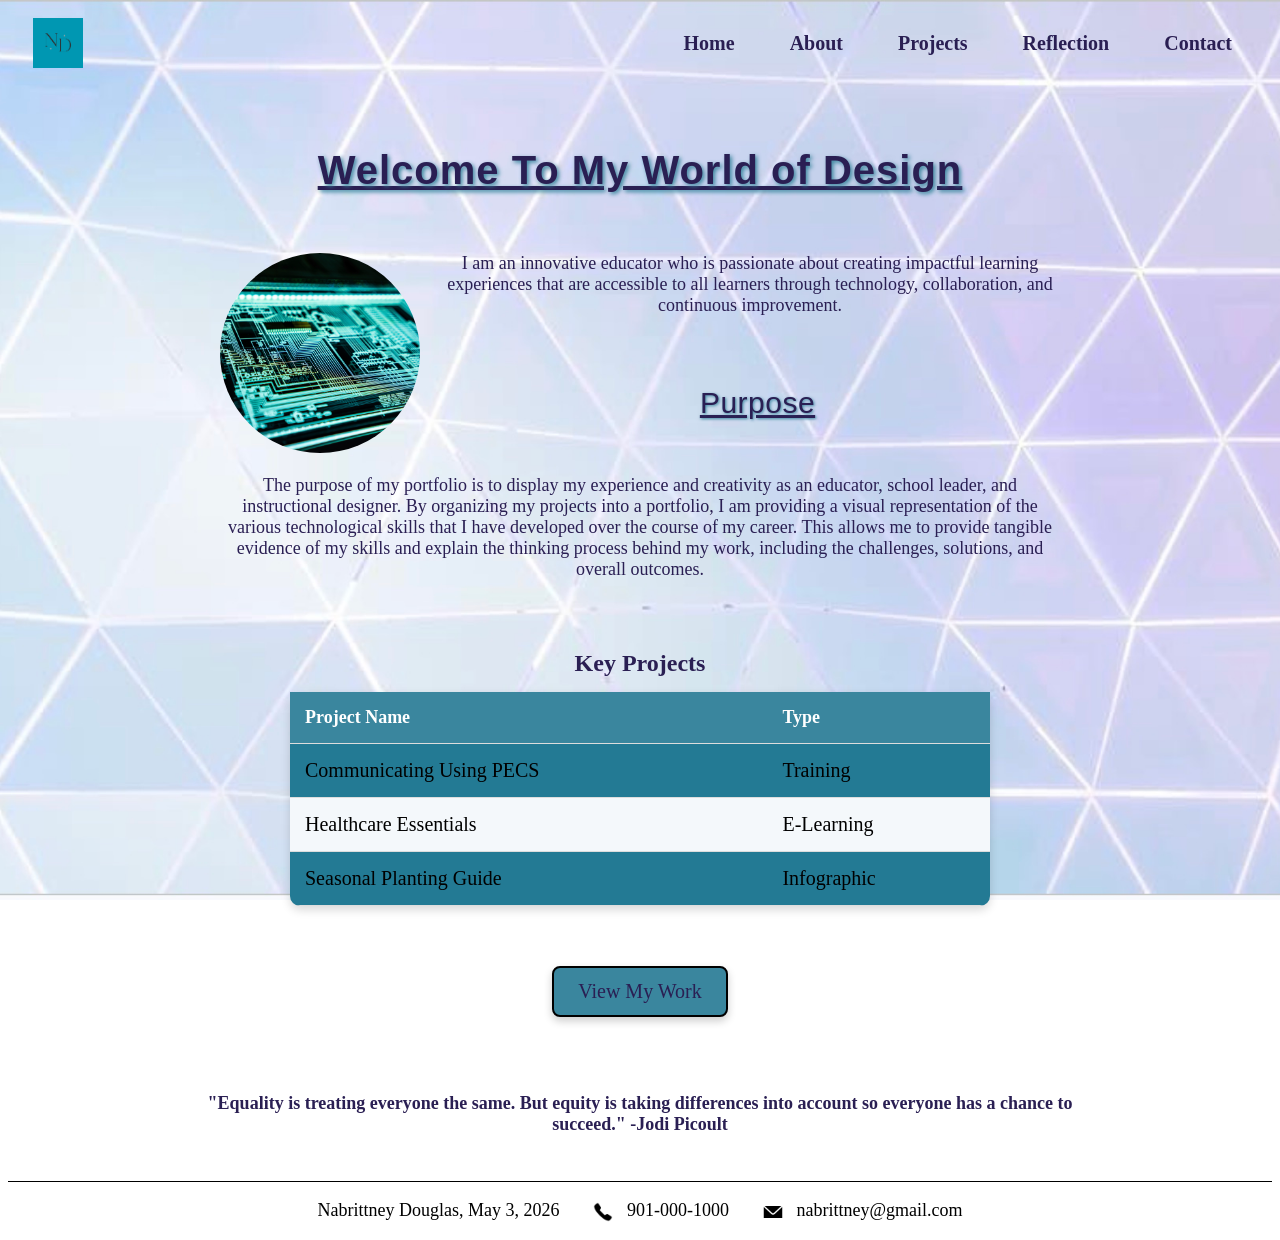
<file: webdevelopment/index.html>
<!DOCTYPE html>
<html lang="en">
    <!--Name: Nabrittney Douglas
        Date: March 15, 2026
        Course: ISLT 4355
        Description: Portfolio home page-->
    <head> 
        <!--The head contains metadata and browser instructions. It is not visible on the page. 
            It belongs at the top of the HTML document. For this webpage, it includes the meta charset, meta name, 
            style sheet, and title.-->
        <meta charset="utf-8"> 
        <meta name="viewport" content="width=device-width, initial-scale=1.0">
        <title>Home Page</title>
        <!--Link to favicon-->
        <link rel="shortcut icon" type="image/x-icon" href="favicon.ico">
        <!--Link to external stylesheets-->
        <link rel="stylesheet" href="styles.css">
         <link rel="stylesheet" href="nav.css">
        <!--Custom font used here-->
        <link rel="preconnect" href="https://fonts.googleapis.com">  
    </head>
        
    <body>
           <header class="top-header">

    <img src="logo.png" alt="Your Site Logo" class="logo">
       <!-- Hamburger toggle -->
    <input type="checkbox" id="menu-toggle">
    <label for="menu-toggle" class="hamburger" aria-label="Menu"></label>
    <nav>
        <ul class="nav-menu">
            <li><a href="index.html">Home</a></li>
            <li><a href="about.html">About</a></li>

            <li class="dropdown">
                <a href="projects.html">Projects</a>
            <li><a href="reflection.html">Reflection</a></li>
            <li><a href="contact.html">Contact</a></li>
        </ul>
    </nav>

</header>
       <section class="hero">
            <h1>Welcome To My World of Design</h1>

            <p class="hero paragraph">
                 <img src="heroimage.jpg" alt="profile photo" class="hero-img">
                 I am an innovative educator who is passionate about creating impactful learning experiences that
                 are accessible to all learners through technology, collaboration, and continuous improvement.
            </p>
        
            <h2>Purpose</h2>

            <p> 
                The purpose of my portfolio is to display my experience and creativity as an educator, school leader, and 
                instructional designer. By organizing my projects into a portfolio, I am providing a visual representation 
                of the various technological skills that I have developed over the course of my career.
                This allows me to provide tangible evidence of my skills and explain the thinking process behind my work, including the challenges, 
                solutions, and overall outcomes. 
            </p>
<!-- Table -->
<table class="project-table">

    <caption>Key Projects</caption>

    <thead>
        <tr>
            <th scope="col">Project Name</th>
            <th scope="col">Type</th>
        </tr>
    </thead>

    <tbody>

        <tr>
            <td>Communicating Using PECS</td>
            <td>Training</td>
        </tr>

        <tr>
            <td>Healthcare Essentials</td>
            <td>E-Learning</td>
        </tr>

        <tr>
            <td>Seasonal Planting Guide</td>
            <td>Infographic</td>
        </tr>

    </tbody>

</table>
         <a href="projects.html" class="button">View My Work</a>
        </section>
 
        <blockquote>
            <p>
                <strong>"Equality is treating everyone the same. But equity is taking differences into account so everyone has a chance to succeed." -Jodi Picoult  </strong>
            </p>
        </blockquote> 

        <footer class="footer">
            <span>Nabrittney Douglas, May 3, 2026</span>

            <span>
                <img src="phone-icon.png" alt="Phone icon">
                901-000-1000
            </span>

            <span>
                <img src="email-icon.png" alt="Email icon">
                nabrittney@gmail.com
            </span>
        </footer>

        <!--The body will contain everything we want to show up in the browser window. This will 
            include the header, headings, subheadings, paragraphs, links, images, multimedia, and footer. The header for 
            this webpage will contain the logo and navigation. The footer section will contain the name and date. -->  
</body>
</html>
</file>
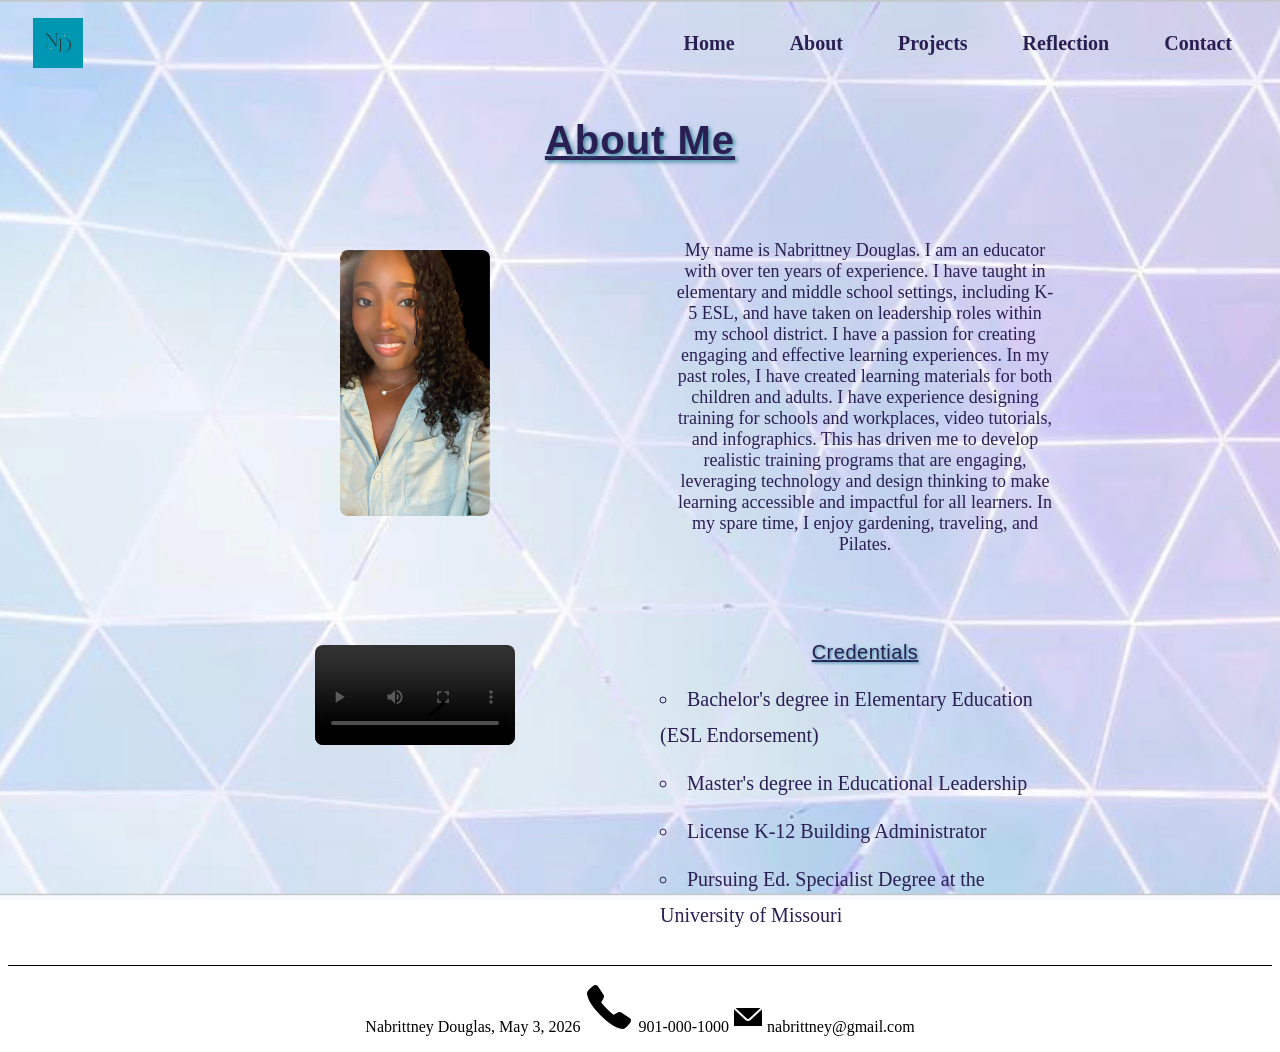
<file: webdevelopment/about.html>
<!DOCTYPE html>
<html lang="en">
     <!--Name: Nabrittney Douglas
        Date: March 15, 2026
        Course: ISLT 4355
        Description: Portfolio About page-->
<head>
    <meta charset="utf-8">
    <meta name="viewport" content="width=device-width, initial-scale=1.0">
    <title>About Page</title>

     <!--Link to favicon-->
     <!--Link to favicon-->
    <link rel="shortcut icon" type="image/x-icon" href="favicon.ico">

     <!--Link to external stylesheets-->
    <link rel="stylesheet" href="styles.css">
    <link rel="stylesheet" href="nav.css">
      <!--Custom font used here-->
    <link rel="preconnect" href="https://fonts.googleapis.com">
    <link rel="preconnect" href="https://fonts.gstatic.com" crossorigin>
    <link href="https://fonts.googleapis.com/css2?family=Bebas+Neue&family=Open+Sans:ital,wght@0,300..800;1,300..800&display=swap" rel="stylesheet">  
</head>

<body>
    <header class="top-header">

    <img src="logo.png" alt="Your Site Logo" class="logo">

    <!-- Hamburger toggle -->
    <input type="checkbox" id="menu-toggle">
    <label for="menu-toggle" class="hamburger" aria-label="Menu"></label>

    <nav>
        <ul class="nav-menu">
            <li><a href="index.html">Home</a></li>
            <li><a href="about.html">About</a></li>

            <li class="dropdown">
                <a href="projects.html">Projects</a>
                <ul class="dropdown-menu">
                        <ul class="submenu-menu">
                            <li><a href="e-learning.html">E-Learning</a></li>
                            <li><a href="storyboard.html">Storyboard</a></li>
                            <li><a href="infographics.html">Infographics</a></li>
                        </ul>
                    </li>
                </ul>
            </li>

            <li><a href="reflection.html">Reflection</a></li>
            <li><a href="contact.html">Contact</a></li>
        </ul>
    </nav>

</header>

    <header class="page-header">
        <h1>About Me</h1>
    </header>

   <main>
<section class="about">

   
    <img src="about.jpeg" 
    alt="Headshot of Nabrittney, a smiling woman with curly black hair, wearing a blue top." 
    class="about-img">

  
    <p class="about-intro">
        My name is Nabrittney Douglas. I am an educator with over ten years of experience. 
        I have taught in elementary and middle school settings, including K-5 ESL, and have taken on 
        leadership roles within my school district. I have a passion for creating engaging and effective 
        learning experiences. In my past roles, I have created learning materials for both children and adults. 
        I have experience designing training for schools and workplaces, video tutorials, and infographics. 
        This has driven me to develop realistic training programs that are engaging, leveraging technology and design 
        thinking to make learning accessible and impactful for all learners. In my spare time, I enjoy gardening, 
        traveling, and Pilates.
    </p>

    <video class="about-video" controls>
        <source src="myvideo.mp4" type="video/mp4">
        Your browser does not support the video tag.
    </video>

    <div class="credentials-layout">
        <h2 class="credentials-title">Credentials</h2>
        <ul class="credentials-list">
            <li>Bachelor's degree in Elementary Education (ESL Endorsement)</li>
            <li>Master's degree in Educational Leadership</li>
            <li>License K-12 Building Administrator</li>
            <li>Pursuing Ed. Specialist Degree at the University of Missouri</li>
        </ul>
    </div>

</section>
</main>
 <!-- Footer -->
    <footer>
      <span>Nabrittney Douglas, May 3, 2026</span>

            <span>
                <img src="phone-icon.png" alt="Phone icon">
                901-000-1000
            </span>

            <span>
                <img src="email-icon.png" alt="Email icon">
                nabrittney@gmail.com
            </span>
    </footer>
</body>
</html>
</file>
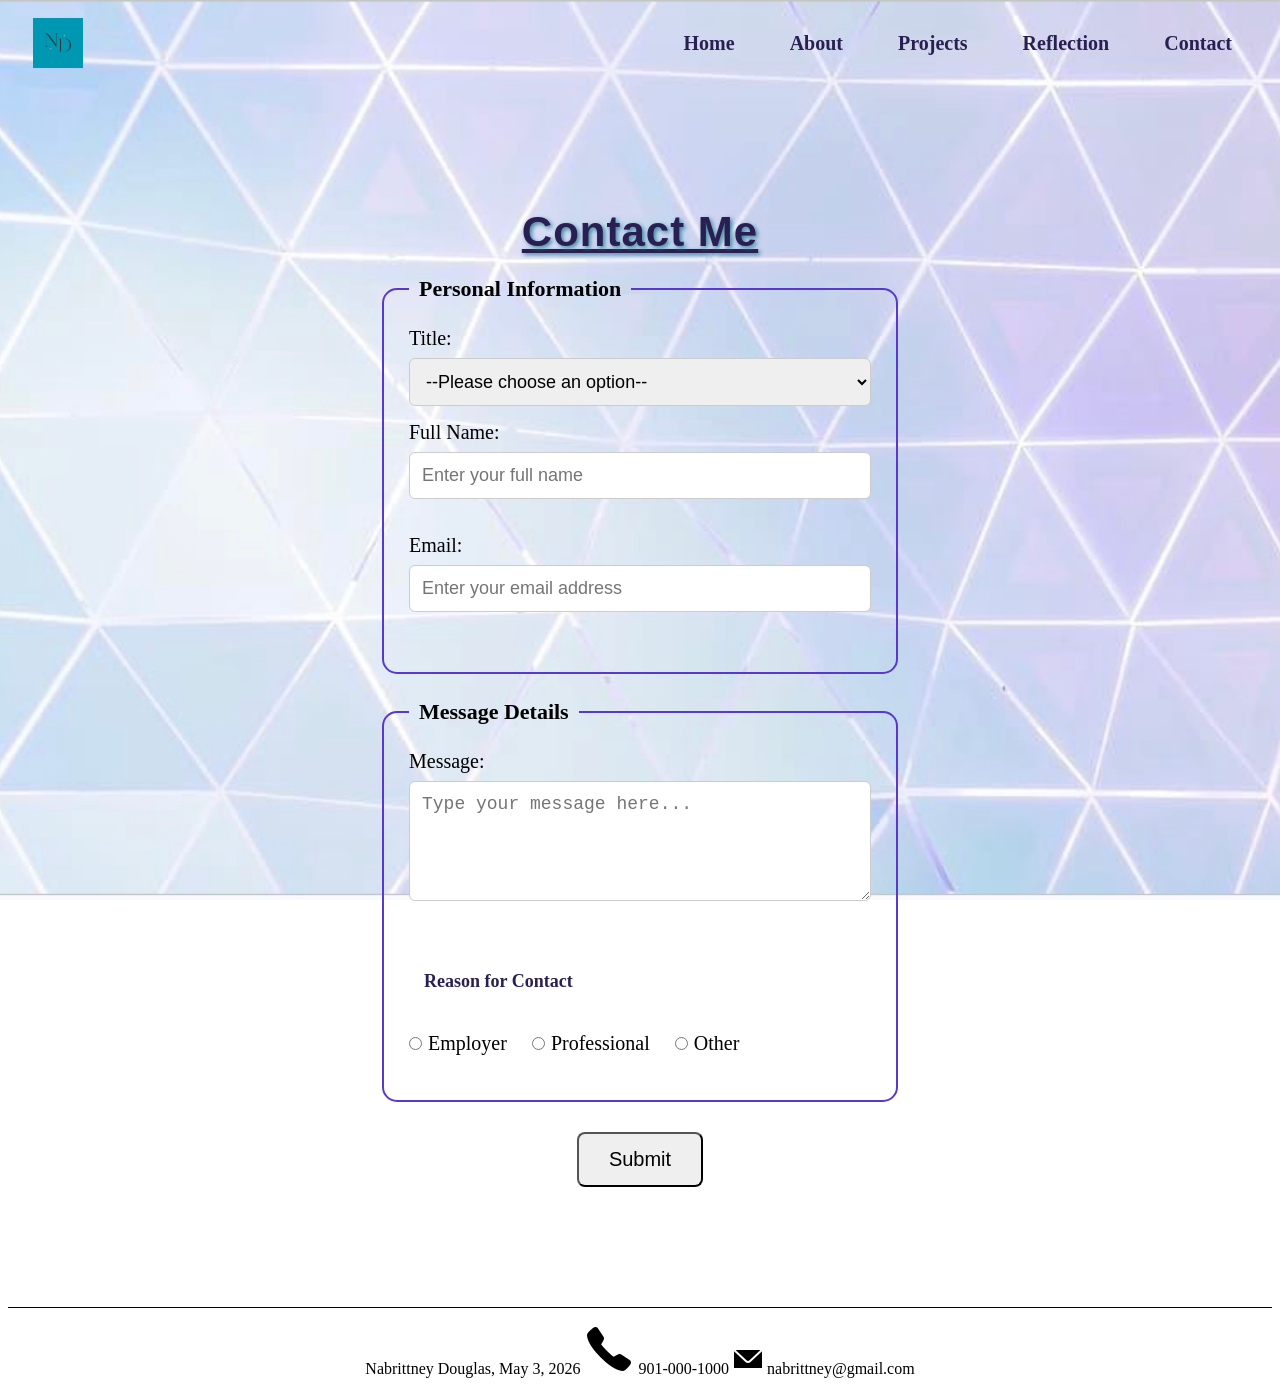
<file: webdevelopment/contact.html>
<!DOCTYPE html>
<html lang="en">
    <!--Name: Nabrittney Douglas
        Date: April 5, 2026
        Course: ISLT 4355
        Description: Contact page-->
    <head> 
        <meta charset="utf-8"> 
        <meta name="viewport" content="width=device-width, initial-scale=1.0">
        <title>Contact Page</title>

        <!--Links to external CSS for styling-->
        <link rel="stylesheet" href="styles.css"> 
        <link rel="stylesheet" href="nav.css">
        <!--Link to favicon-->
        <link rel="shortcut icon" type="image/x-icon" href="favicon.ico">
          <!--Custom font used here-->
        <link href="https://fonts.googleapis.com/css2?family=Bebas+Neue&family=Open+Sans:ital,wght@0,300..800;1,300..800&display=swap" rel="stylesheet">
    </head>

    <body>
        <header class="top-header">

            <img src="logo.png" alt="Your Site Logo" class="logo">

            <!-- Hamburger toggle -->
    <input type="checkbox" id="menu-toggle">
    <label for="menu-toggle" class="hamburger" aria-label="Menu"></label>

    <nav>
        <ul class="nav-menu">
            <li><a href="index.html">Home</a></li>
            <li><a href="about.html">About</a></li>

            <li class="dropdown">
                <a href="projects.html">Projects</a>
                <ul class="dropdown-menu">
                        <ul class="submenu-menu">
                            <li><a href="e-learning.html">E-Learning</a></li>
                            <li><a href="storyboard.html">Storyboard</a></li>
                            <li><a href="infographics.html">Infographics</a></li>
                        </ul>
                    </li>
                </ul>
            </li>

            <li><a href="reflection.html">Reflection</a></li>
            <li><a href="contact.html">Contact</a></li>
        </ul>
    </nav>
        </header>
        <form class="contact">
    <h1>Contact Me</h1>

    <fieldset>
        <legend>Personal Information</legend>

        <label for="title">Title:</label>
        <select name="title" id="title" required>
            <option value="">--Please choose an option--</option>
            <option value="Miss">Miss</option>
            <option value="Mrs.">Mrs.</option>
            <option value="Mr.">Mr.</option>
        </select>

        <div>
            <label for="fullname">Full Name:</label>
            <input 
                type="text" 
                id="fullname" 
                name="fullname"
                placeholder="Enter your full name" 
                required>
        </div>

        <div>
            <label for="email">Email:</label>
            <input 
                type="email" 
                id="email" 
                name="email"
                placeholder="Enter your email address" 
                required>
        </div>
    </fieldset>

    <fieldset>
        <legend>Message Details</legend>

        <div>
            <label for="message">Message:</label>
            <textarea 
                id="message" 
                name="message"
                placeholder="Type your message here..." 
                required></textarea>
        </div>

        <div class="radio-group">
            <p>Reason for Contact</p>

            <ul class="no-bullets">
                <li>
                    <input type="radio" id="employer" name="reason" value="employer" required>
                    <label for="employer">Employer</label>
                </li>
                <li>
                    <input type="radio" id="professional" name="reason" value="professional">
                    <label for="professional">Professional</label>
                </li>
                <li>
                    <input type="radio" id="other" name="reason" value="other">
                    <label for="other">Other</label>
                </li>
            </ul>
        </div>
    </fieldset>

    <button type="submit">Submit</button>
</form>
 <footer>
        <span>Nabrittney Douglas, May 3, 2026</span>

            <span>
                <img src="phone-icon.png" alt="Phone icon">
                901-000-1000
            </span>

            <span>
                <img src="email-icon.png" alt="Email icon">
                nabrittney@gmail.com
            </span>
    </footer>
</body>
</html>
</file>
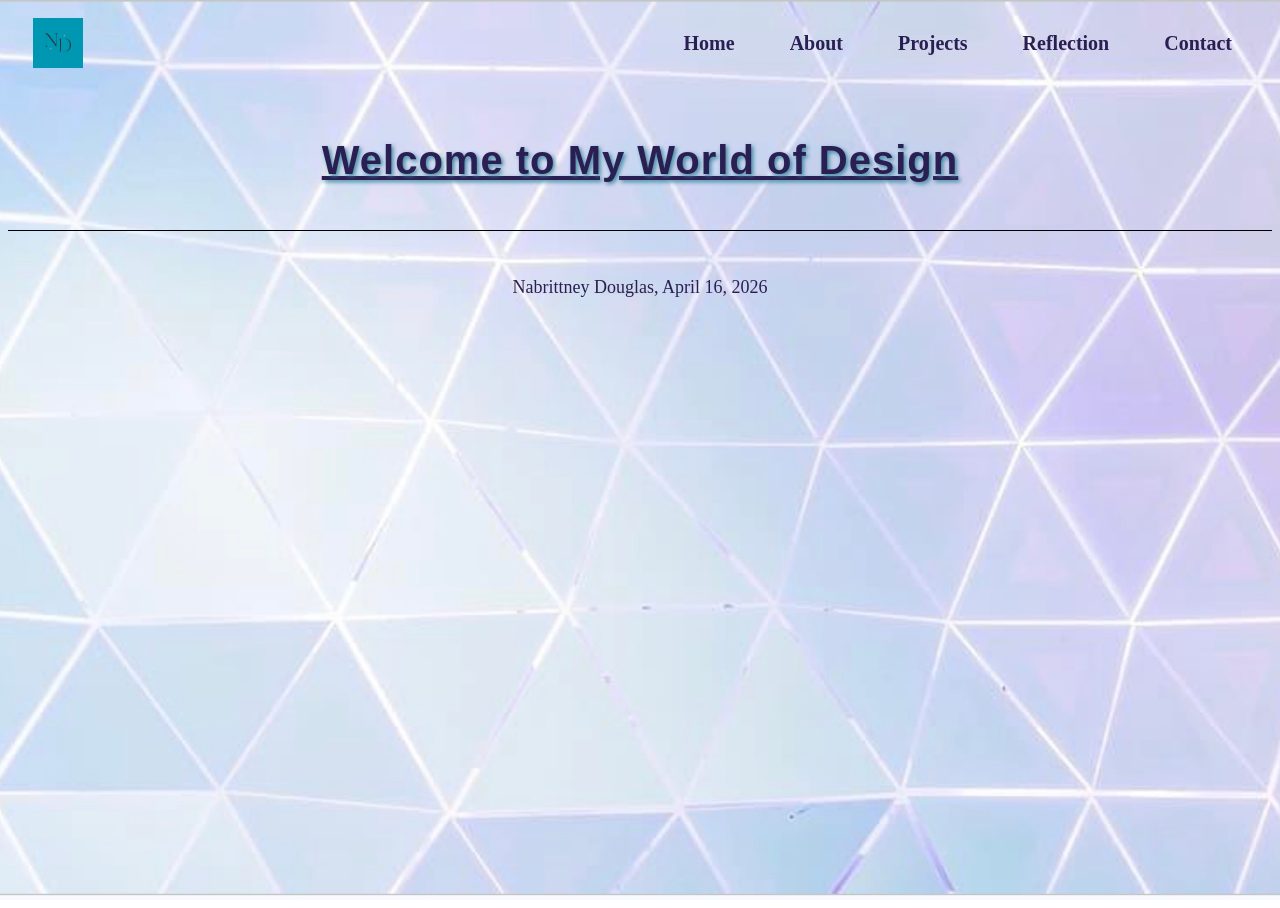
<file: webdevelopment/douglastemplate.html>
<!DOCTYPE html>
<html lang="en">
    <!--Name: Nabrittney Douglas
        Date: February 5, 2026
        Course: ISLT 4355
        Description: First web page-->
    <head> 
        <meta charset="utf-8"> 
        <meta name="viewport" content="width=device-width, initial-scale=1">
        <title>My First Webpage</title>

        <!--Links to external CSS for styling-->
        <link rel="stylesheet" href="styles.css"> 
        <link rel="stylesheet" href="nav.css">
    </head>

    <body>
        <header class="top-header">

            <img src="logo.png" alt="Your Site Logo" class="logo">

            <input type="checkbox" id="menu-toggle"/>
            <label for="menu-toggle" class="hamburger"></label>

            <nav>
                <ul>
                    <li><a href="index.html">Home</a></li>
                    <li><a href="about.html">About</a></li>
                    <li><a href="projects.html">Projects</a></li>
                    <li><a href="reflection.html">Reflection</a></li>
                    <li><a href="contact.html">Contact</a></li>
                </ul> 
            </nav> 

        </header>

        <main>
            <h1>Welcome to My World of Design</h1>
        </main>

        <footer>
            <p>Nabrittney Douglas, April 16, 2026</p>
        </footer>

    </body>
</html>
</file>
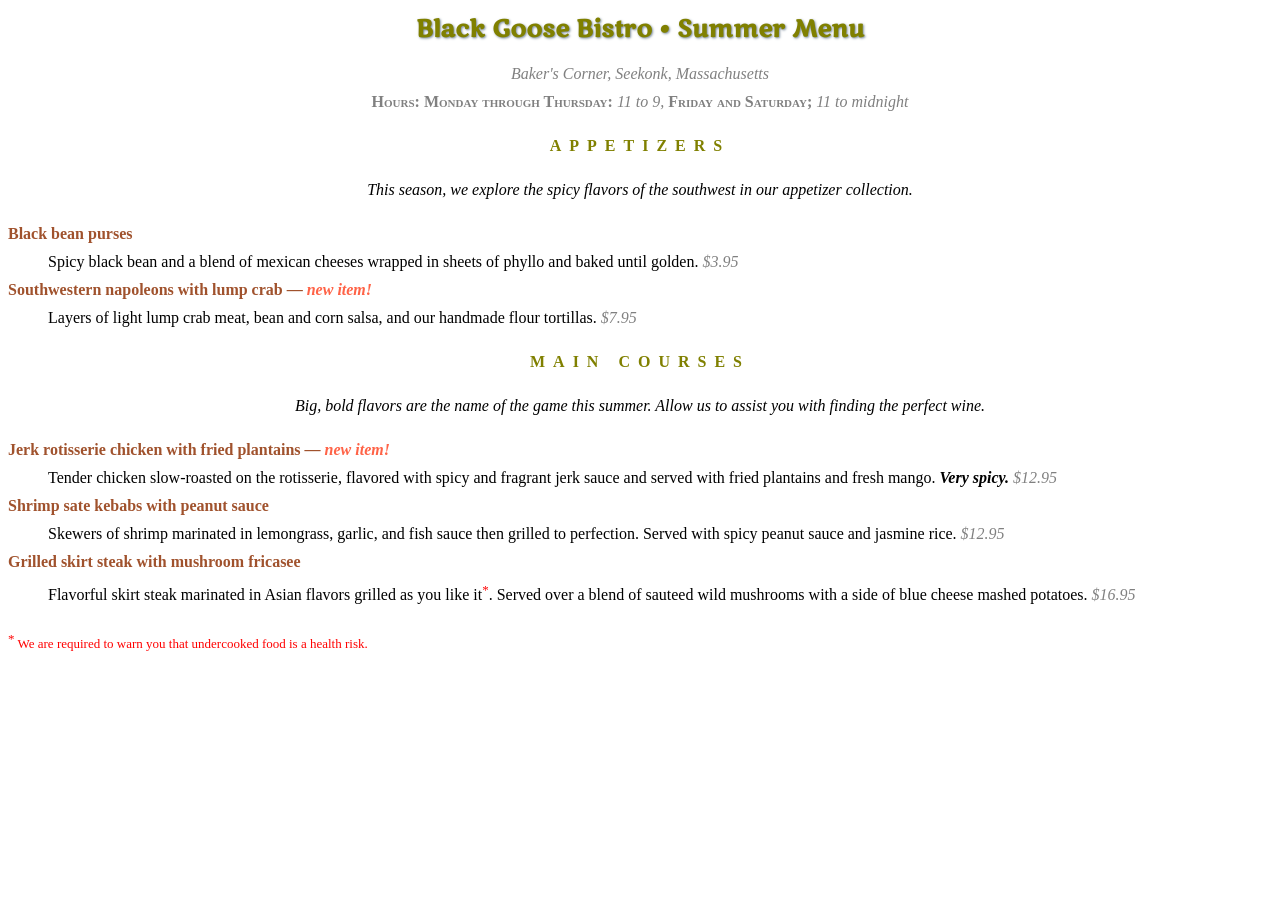
<file: webdevelopment/menu.html>
<!DOCTYPE html >
<html>

<head>
<meta charset="utf-8">
<title>Black Goose Bistro Summer Menu</title>
<link href="http://fonts.googleapis.com/css?family=Marko+One" rel="stylesheet">
<style>
    body {
        font-family: Georgia, serif;
        font-size: 100%;
        line-height: 1.75em;
    }
    h1 {font-family: "Marko One", Georgia, serif;
        font-size: 1.5em;
        color: olive;
        text-shadow: .05em .05em .1em lightslategray;
    }
    h2 {
        font-size: 1em;
        text-transform: uppercase;
        letter-spacing: .5em;
        color: olive;
    }
    dt {
        font-weight: bold;
        color:sienna;
    }
    strong{ 
        font-style: italic;
    }
    dt strong{ 
        color:tomato;
    }
    
    #info p { 
        font-style: italic; 
        color:gray;
    }
    .price { font-family: Georgia, serif;
            font-style: italic;
            color: gray; 
    }
    .label {
        font-weight: bold;
        font-variant: small-caps;
        font-style: normal;
    }
    p.warning,  
    sup 
    {
        font-size: small;
        color:red;
    }
    h1, h2, 
    #info{
        text-align: center;
    }
    h2 + p { 
        text-align: center;
        font-style: italic;
    }
</style>
</head>

<body>

<div id="info">
<h1>Black Goose Bistro &bull; Summer Menu</h1>

<p>Baker's Corner, Seekonk, Massachusetts<br>
<span class="label">Hours: Monday through Thursday:</span> 11 to 9, <span class="label">Friday and Saturday;</span> 11 to midnight</p>
</div>

<div id="appetizers">
<h2>Appetizers</h2>
<p>This season, we explore the spicy flavors of the southwest in our appetizer collection.</p>

<dl>
<dt>Black bean purses</dt>
<dd>Spicy black bean and a blend of mexican cheeses wrapped in sheets of phyllo and baked until golden. <span class="price">$3.95</span></dd>

<dt class="newitem">Southwestern napoleons with lump crab &mdash; <strong>new item!</strong></dt>
<dd>Layers of light lump crab meat, bean and corn salsa, and our handmade flour tortillas. <span class="price">$7.95</span></dd>
</dl>
</div>

<div id="entrees">

<h2>Main courses</h2>
<p>Big, bold flavors are the name of the game this summer. Allow us to assist you with finding the perfect wine.</p>


<dl>

<dt class="newitem">Jerk rotisserie chicken with fried plantains &mdash; <strong>new item!</strong></dt>
<dd>Tender chicken slow-roasted on the rotisserie, flavored with spicy and fragrant jerk sauce and served with fried plantains and fresh mango. <strong>Very spicy.</strong> <span class="price">$12.95</span></dd>

<dt>Shrimp sate kebabs with peanut sauce</dt>
<dd>Skewers of shrimp marinated in lemongrass, garlic, and fish sauce then grilled to perfection. Served with spicy peanut sauce and jasmine rice. <span class="price">$12.95</span></dd>

<dt>Grilled skirt steak with mushroom fricasee</dt>
<dd>Flavorful skirt steak marinated in Asian flavors grilled as you like it<sup>*</sup>. Served over a blend of sauteed wild mushrooms with a side of blue cheese mashed potatoes. <span class="price">$16.95</span></dd>
</dl>

</div>

<p class="warning"><sup>*</sup> We are required to warn you that undercooked food is a health risk.</p>

</body>
</html>
</file>
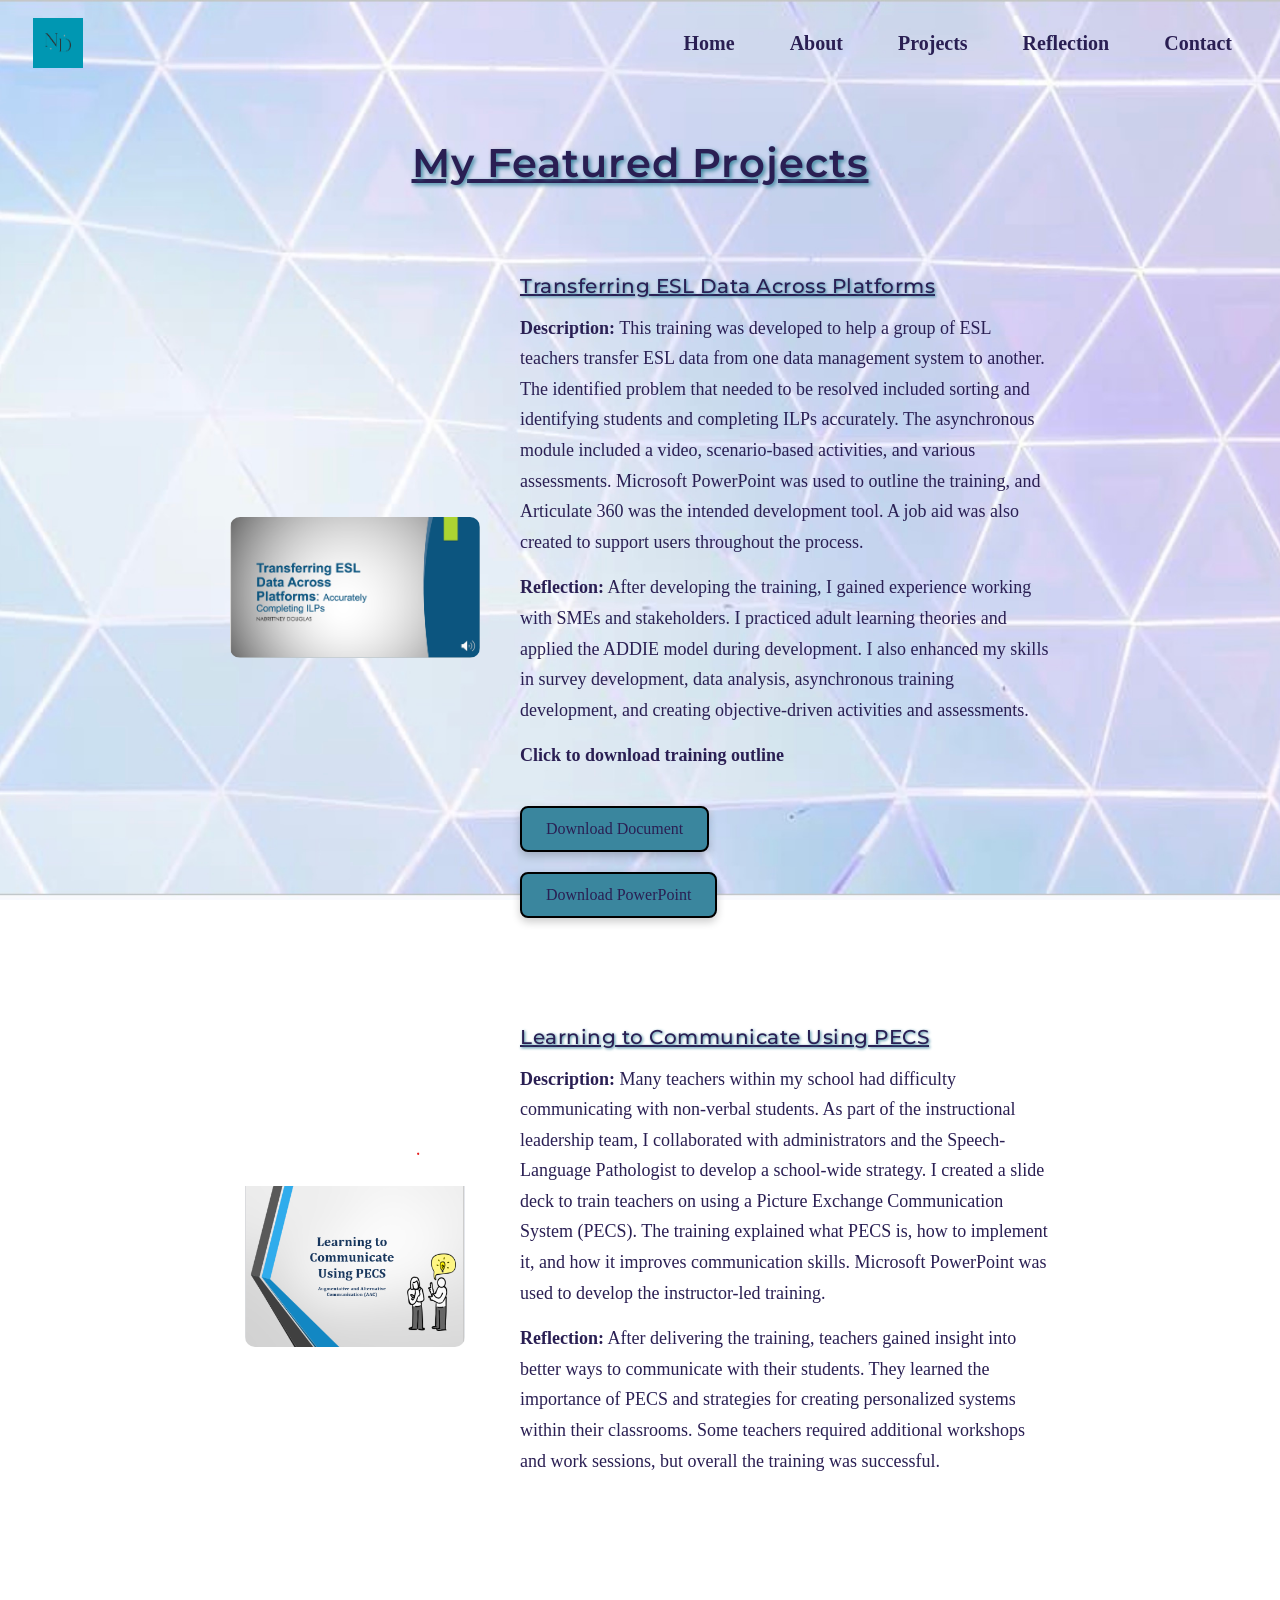
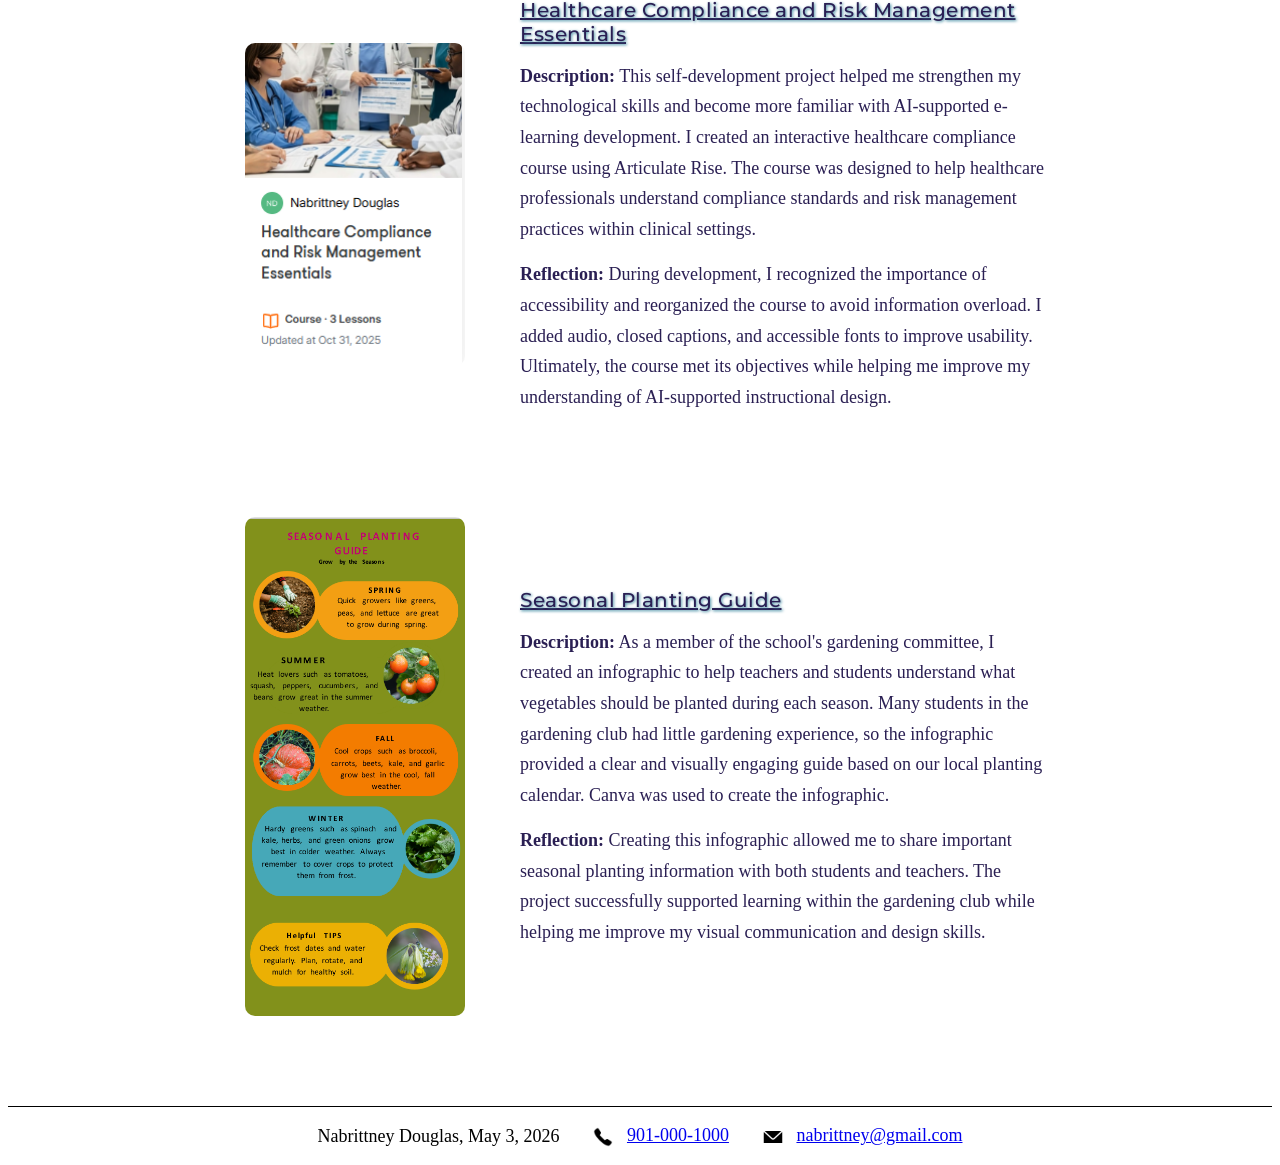
<file: webdevelopment/projects.html>
<!DOCTYPE html>
<html lang="en">
<!--Name: Nabrittney Douglas
Date: April 30, 2026
Course: ISLT 4355
Description: Project page-->

<head>
    <meta charset="utf-8">
    <meta name="viewport" content="width=device-width, initial-scale=1">
    <title>Project Page</title>

    <!-- External Style Sheets -->
    <link rel="stylesheet" href="styles.css">
    <link rel="stylesheet" href="nav.css">

    <!-- Favicon -->
    <link rel="shortcut icon" type="image/x-icon" href="favicon.ico">

    <!-- Google Font -->
    <link href="https://fonts.googleapis.com/css2?family=Montserrat:wght@400;500;600&display=swap" rel="stylesheet">
</head>

<body>

<header class="top-header">

    <img src="logo.png" alt="Site Logo" class="logo">

    <input type="checkbox" id="menu-toggle">

    <label for="menu-toggle" class="hamburger">
        <span class="sr-only">Menu</span>
    </label>

    <nav>
        <ul>
            <li><a href="index.html">Home</a></li>

            <li><a href="about.html">About</a></li>

            <li class="dropdown">
                <a href="projects.html">Projects</a>

                <ul class="dropdown-menu">
                    <li><a href="#esl">ESL Training</a></li>
                    <li><a href="#pecs">PECS Training</a></li>
                    <li><a href="#healthcare">Healthcare Course</a></li>
                    <li><a href="#planting">Planting Guide</a></li>
                </ul>
            </li>

            <li><a href="reflection.html">Reflection</a></li>

            <li><a href="contact.html">Contact</a></li>
        </ul>
    </nav>

</header>

<main>

    <h1>My Featured Projects</h1>

    <!-- Project 1 -->
    <section class="project" id="esl">

        <div class="left">
            <img src="ESL.png" alt="Cover of ESL training course">
        </div>

        <div class="right">

            <h2>Transferring ESL Data Across Platforms</h2>

            <p>
                <b>Description:</b>
                This training was developed to help a group of ESL teachers transfer ESL data from one data management system to another. The identified problem that needed to be resolved included sorting and identifying students and completing ILPs accurately. The asynchronous module included a video, scenario-based activities, and various assessments. Microsoft PowerPoint was used to outline the training, and Articulate 360 was the intended development tool. A job aid was also created to support users throughout the process.
            </p>

            <p>
                <b>Reflection:</b>
                After developing the training, I gained experience working with SMEs and stakeholders. I practiced adult learning theories and applied the ADDIE model during development. I also enhanced my skills in survey development, data analysis, asynchronous training development, and creating objective-driven activities and assessments.
            </p>
            <P><b>Click to download training outline</b></P>
            <a href="ESL training.docx" download class="button"> Download Document</a> <br>
            <a href="ESLDataTransfer_Instructional.pptx" download class="button">
        Download PowerPoint
            </a>
        </div>
    
          

    </section>

    <!-- Project 2 -->
    <section class="project" id="pecs">

        <div class="left">
            <img src="PECS.png" alt="Picture Exchange Communication System">
        </div>

        <div class="right">

            <h2>Learning to Communicate Using PECS</h2>

            <p>
                <b>Description:</b>
                Many teachers within my school had difficulty communicating with non-verbal students. As part of the instructional leadership team, I collaborated with administrators and the Speech-Language Pathologist to develop a school-wide strategy. I created a slide deck to train teachers on using a Picture Exchange Communication System (PECS). The training explained what PECS is, how to implement it, and how it improves communication skills. Microsoft PowerPoint was used to develop the instructor-led training.
            </p>

            <p>
                <b>Reflection:</b>
                After delivering the training, teachers gained insight into better ways to communicate with their students. They learned the importance of PECS and strategies for creating personalized systems within their classrooms. Some teachers required additional workshops and work sessions, but overall the training was successful.
            </p>

        </div>

    </section>

    <!-- Project 3 -->
    <section class="project" id="healthcare">

        <div class="left">
            <img src="healthcare.png" alt="Healthcare course cover page">
        </div>

        <div class="right">

            <h2>Healthcare Compliance and Risk Management Essentials</h2>

            <p>
                <b>Description:</b>
                This self-development project helped me strengthen my technological skills and become more familiar with AI-supported e-learning development. I created an interactive healthcare compliance course using Articulate Rise. The course was designed to help healthcare professionals understand compliance standards and risk management practices within clinical settings.
            </p>

            <p>
                <b>Reflection:</b>
                During development, I recognized the importance of accessibility and reorganized the course to avoid information overload. I added audio, closed captions, and accessible fonts to improve usability. Ultimately, the course met its objectives while helping me improve my understanding of AI-supported instructional design.
            </p>

        </div>

    </section>

    <!-- Project 4 -->
    <section class="project" id="planting">

        <div class="left">
            <img src="infographic.png" alt="Seasonal planting guide infographic">
        </div>

        <div class="right">

            <h2>Seasonal Planting Guide</h2>

            <p>
                <b>Description:</b>
                As a member of the school's gardening committee, I created an infographic to help teachers and students understand what vegetables should be planted during each season. Many students in the gardening club had little gardening experience, so the infographic provided a clear and visually engaging guide based on our local planting calendar. Canva was used to create the infographic.
            </p>

            <p>
                <b>Reflection:</b>
                Creating this infographic allowed me to share important seasonal planting information with both students and teachers. The project successfully supported learning within the gardening club while helping me improve my visual communication and design skills.
            </p>

        </div>

    </section>

</main>

<footer class="footer">

    <span>Nabrittney Douglas, May 3, 2026</span>

    <span>
        <img src="phone-icon.png" alt="Phone icon">
        <a href="tel:9010001000">901-000-1000</a>
    </span>

    <span>
        <img src="email-icon.png" alt="Email icon">
        <a href="mailto:nabrittney@gmail.com">nabrittney@gmail.com</a>
    </span>

</footer>

</body>
</html>
</file>
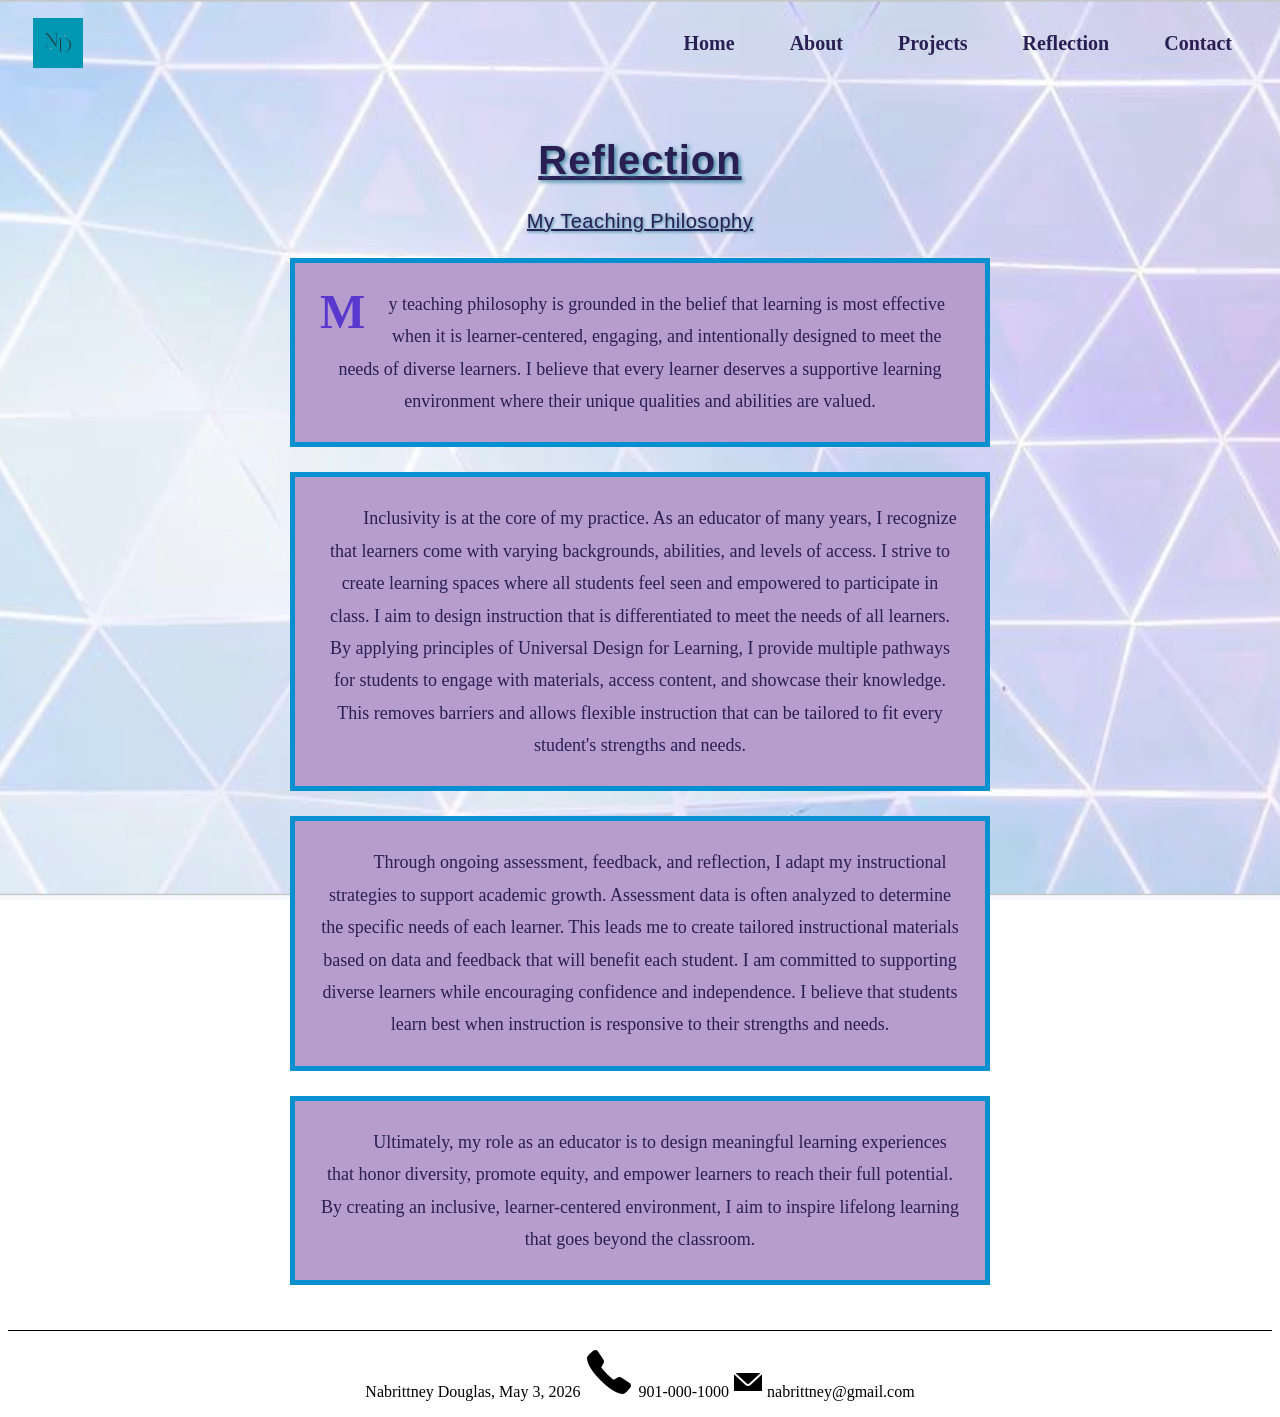
<file: webdevelopment/reflection.html>
<!DOCTYPE html>
<html lang="en">
<!--
    Name: Nabrittney Douglas
    Date: March 15, 2026
    Course: ISLT 4355
    Description: Reflection Page with two-tier dropdown menu-->
<head>
    <meta charset="utf-8">
    <meta name="viewport" content="width=device-width, initial-scale=1.0">
    <title>Reflection Page</title>

    <!-- External CSS -->
    <link rel="stylesheet" href="styles.css">
    <link rel="stylesheet" href="nav.css">
    <!--Link to favicon-->
    <link rel="shortcut icon" type="image/x-icon" href="favicon.ico">
      <!--Custom font used here-->
    <link rel="preconnect" href="https://fonts.googleapis.com">
    <link rel="preconnect" href="https://fonts.gstatic.com" crossorigin>
    <link href="https://fonts.googleapis.com/css2?family=Bebas+Neue&family=Open+Sans:ital,wght@0,300..800;1,300..800&display=swap" rel="stylesheet">
</head>

<body>
    <header class="top-header">
        <img src="logo.png" alt="Your Site Logo" class="logo">

        <!-- Hamburger toggle -->
    <input type="checkbox" id="menu-toggle">
    <label for="menu-toggle" class="hamburger" aria-label="Menu"></label>

    <nav>
        <ul class="nav-menu">
            <li><a href="index.html">Home</a></li>
            <li><a href="about.html">About</a></li>

            <li class="dropdown">
                <a href="projects.html">Projects</a>
                <ul class="dropdown-menu">
                        <ul class="submenu-menu">
                            <li><a href="e-learning.html">E-Learning</a></li>
                            <li><a href="storyboard.html">Storyboard</a></li>
                            <li><a href="infographics.html">Infographics</a></li>
                        </ul>
                    </li>
                </ul>
            </li>

            <li><a href="reflection.html">Reflection</a></li>
            <li><a href="contact.html">Contact</a></li>
        </ul>
    </nav>
    </header>

    <!-- Main Content -->
    <main class="reflection">
        <h1>Reflection</h1>
        <h2>My Teaching Philosophy</h2>

        <p>
            My teaching philosophy is grounded in the belief that learning is most effective when 
            it is learner-centered, engaging, and intentionally designed to meet the needs of diverse
            learners. I believe that every learner deserves a supportive learning environment where 
            their unique qualities and abilities are valued. 
        </p>

        <p>
            Inclusivity is at the core of my practice. As an educator of many years, I recognize that 
            learners come with varying backgrounds, abilities, and levels of access. I strive to create 
            learning spaces where all students feel seen and empowered to participate in class. I aim to 
            design instruction that is differentiated to meet the needs of all learners. By applying 
            principles of Universal Design for Learning, I provide multiple pathways for students to engage 
            with materials, access content, and showcase their knowledge. This removes barriers and allows 
            flexible instruction that can be tailored to fit every student's strengths and needs. 
        </p>

        <p>
            Through ongoing assessment, feedback, and reflection, I adapt my instructional strategies to 
            support academic growth. Assessment data is often analyzed to determine the specific needs of
            each learner. This leads me to create tailored instructional materials based on data and feedback
            that will benefit each student. I am committed to supporting diverse learners while encouraging 
            confidence and independence. I believe that students learn best when instruction is responsive 
            to their strengths and needs.   
        </p>

        <p>
            Ultimately, my role as an educator is to design meaningful learning experiences that honor diversity, 
            promote equity, and empower learners to reach their full potential. By creating an inclusive, 
            learner-centered environment, I aim to inspire lifelong learning that goes beyond the classroom. 
        </p>
    </main>

    <!-- Footer -->
    <footer>
         <span>Nabrittney Douglas, May 3, 2026</span>

            <span>
                <img src="phone-icon.png" alt="Phone icon">
                901-000-1000
            </span>

            <span>
                <img src="email-icon.png" alt="Email icon">
                nabrittney@gmail.com
            </span>
    </footer>
</body>
</html>
</file>
<file: webdevelopment/styles.css>
html, body{
                 height:100%;
            }

            body{
                background:url("./background.jpeg");
                background-size: cover;
                background-position: center;
                background-repeat: no-repeat;
                background-attachment: fixed;
            }
            /* Custom font from Google Fonts applied to site */
            h1 {
                text-align: center;
                color: #2a1f53;   
                font-size: 40px;
                margin-top: 40px;
                font-family: "Montserrat", sans-serif;
                font-weight: 600;
                letter-spacing: 1px;
                text-shadow: 2px 2px 4px #3a869e;
                text-decoration: underline;
            }
            /* Custom font from Google Fonts applied to site */
            h2 {
                text-align: center;
                color: #2a1f53;
                font-size: 20px;
                font-family: "Montserrat", sans-serif;
                font-weight: 500;
                letter-spacing: 0.5px;
                text-shadow: 1px 1px 3px #3a869e;
                text-decoration: underline;
            }

            p,
            .hero{
              max-width: 900px;
              margin:0 auto;
              padding: 30px 15px;
              text-align: center;
              font-size: 20px;
            }
            footer {
                border-top: 1px solid black;
                text-align: center;
                padding-top: 1em;
                padding-bottom:1em;
            }

            .footer {
                display: flex;
                justify-content: center;
                gap: 25px;
                align-items: center;
                font-size: 18px;
            }

            .footer img {
                width: 20px;
                height: 20px;
                margin-left: 0.5em;
                margin-right: 0.5em;
                vertical-align: middle;
                transition: transform 0.3s ease, filter 0.3s ease;
            }

            .footer img:hover {
                transform: scale(1.2) rotate(5deg);
                filter: brightness(1.3);
            }

            .hero h1{
                margin-bottom: 30px;
            }

            .hero-paragraph{
                overflow:hidden;
                text-align: left;
            }

            .hero h2{
                margin-top: 40px;
                font-size:30px
            }

            p:not(.hero-paragraph){
                text-align:center;
                color: #2a1f53;
                font-size: 18px;
            }

            .hero-img{
                float: left;
                width: 200px;
                height:200px;
                object-fit: cover;
                border-radius: 50%;
                margin-right: 20px;
                margin-bottom: 10px;

            }
            .button{
                display: inline-block;
                margin-top: 20px;
                padding: 12px 24px;
                background-color: #3a869eff;
                color: #2a1f53;
                text-decoration: none;
                box-shadow: 0 4px 9px rgba(0,0,0,.2);
                border-radius: 8px; 
                text-align: center;  
                border: 2px solid black;
            }
            .hero .button:hover{
                background-color:#3b0bec;
            }

           .about{
               display:grid;
               grid-template-columns: 1fr 1fr;
               gap:40px;
               text-align:center;
               max-width:1000px;
               margin:0 auto;
               align-items:start;

            }

            .about .button:hover{
                background-color:#5939cd;
            }
        
            .about ul{
                list-style-type:circle;
                gap:40px;
                list-style-position:inside;
                max-width:600px;
                margin:0 auto;
                padding:0;
                font-size:20px;
                color:#2a1f53;
            }

            .about ul li{
                margin-bottom: 12px;
            }

           
             .about-img {
                width: 40%;          
                max-width: 150px;    
                height: auto;       
                object-fit: cover;
                border-radius: 8px;
                display: block;
                margin: 40px auto 20px;
            }

            .about-video{
                width: 100%;
                max-width: 200px;
                height: auto;        
                border-radius: 8px;
                display:block;
                margin:20px auto;
            }
            @media (max-width: 768px) {
                .about-img {
                width: 60%;
            }
            }
            .credentials-list{
                text-align: left;
                max-width: 420px;
                font-size: 20px;
                line-height: 1.8;
                color:#2a1f53;
            }

            .credentials-list li{
                margin-bottom: 12px;
            }

          .credentials-layout {
            display: grid;
            grid-template-columns: 1fr; 
             text-align: center; 
            }
            *,
            *::before,
            *::after{
                box-sizing:border-box;
            }

            @media (max-width:767px){
                .about{
                    grid-template-columns: 1fr;
                }

                .credentials-layout{
                    grid-template-columns:1fr;
                    text-align:center;
                }
                  .credentials-list {
                     text-align: center;
                        margin: 0 auto;
                    }

                .about-img,
                .about-video {
                    width: 80%;
                    max-width: 300px;
                }
            }

                .reflection p:first-of-type::first-letter{
                font-size:48px;
                font-weight:bold;
                color:#5939cd;
                float:left;
                line-height:1;
                padding-right:8px;
            }

            .reflection p:not(:first-of-type){
                text-indent:40px;
            }

            .reflection p{
                background:#b69dce;
                max-width:700px;  
                padding:25px;
                border:5px solid rgb(6, 144, 208);
                margin:25px auto; 
                line-height:1.8;
            }
            @media print{
            @page{
                margin: 1in; 
            }

            .credentials-title{
                display:none;
            }
            body{
                background:none !important;
                font-family:sans-serif;
                line-height:1.3;
                color:black;
            }

            nav,
            .about-img,
            .about-video,
            .button, .logo {
                display:none;
             }
            .credentials-list, .about{
                font-size: 12pt;
                font-family:sans-serif;
            }

            .about{
                max-width:100%;
                margin:0;
                padding:0;
            }

            h1, h2{
                color:black;
            }
            h1{
                font-size:22pt;
            }

            p,
            li{
                font-size:12pt;
                line-height:1.3;
            }
            }
  
            .contact {
                max-width: 600px;
                margin: 50px auto;
                padding: 40px;
                text-align: left;
                font-size: 20px;
            }


            fieldset {
                border: 2px solid #5939cd;
                border-radius: 15px;
                padding: 25px;
                margin-bottom: 25px;
            }

            legend {
                font-size: 22px;
                font-weight: bold;
                padding: 0 10px;
            }


            .contact h1 {
                font-size: 42px;
                margin-bottom: 20px;
            }


            .contact div {
                margin-bottom: 20px;
            }
            .contact p {
                margin-bottom: 5px;
                font-weight: bold;
                text-align: left;
            }

            input,
            select,
            textarea {
                width: 100%;
                padding: 12px;
                margin-top: 8px;
                margin-bottom: 15px;
                font-size: 18px;
                border-radius: 6px;
                border: 1px solid #ccc;
            }

            textarea {
                min-height: 120px;
            }

            .radio-group {
                margin: 20px 0;
            }

            .no-bullets {
                list-style: none;
                padding: 0;
                margin: 10px 0 0 0;
                display: flex;
                gap: 25px;
            }

            .no-bullets li {
                display: flex;
                align-items: center;
                gap: 6px;
            }

            .no-bullets input[type="radio"] {
                width: auto;
                margin: 0;
            }

            button {
                display: block;
                margin: 30px auto;
                padding: 14px 30px;
                font-size: 20px;
                border-radius: 8px;
                cursor: pointer;
            }

            @media (max-width:768px) {

                .contact {
                    width: 100%;
                }

                .no-bullets {
                    flex-direction: column;
                    gap: 10px;
                }
            }
            main {
                max-width: 900px;   
                margin: 0 auto;         
                padding: 20px;
            }
          .project {
    display: grid;
    grid-template-columns: 250px 1fr;
    gap: 40px;
    align-items: center;

    max-width: 1100px;
    margin: 50px auto;
    padding: 20px;
}

.left {
    display: flex;
    justify-content: center;
    align-items: center;
}

.left img {
    width: 220px;
    height: auto;
    border-radius: 10px;
    display: block;
}

.project:first-of-type .left img {
    width: 250px;
}

.right {
    text-align: left;
}

.right h2 {
    text-align: left;
    margin-bottom: 15px;
}

.right p {
    text-align: left;
    line-height: 1.7;
    margin-bottom: 15px;
    padding: 0;
}

/* MOBILE */
@media (max-width: 768px) {

    .project {
        grid-template-columns: 1fr;
        text-align: center;
    }

    .left {
        margin-bottom: 20px;
    }

    .right,
    .right h2,
    .right p {
        text-align: center;
    }
}
.project-table {
    width: 90%;
    max-width: 700px;
    margin: 40px auto;
    border-collapse: collapse;
    background-color:rgb(35, 122, 148);
    box-shadow: 0 4px 10px rgba(0,0,0,0.15);
    border-radius: 10px;
    overflow: hidden;
}

.project-table caption {
    font-size: 24px;
    font-weight: bold;
    margin-bottom: 15px;
    color: #2a1f53;
}

.project-table th,
.project-table td {
    padding: 15px;
    text-align: left;
    border-bottom: 1px solid #ddd;
}

.project-table th {
    background-color: #3a869e;
    color: white;
    font-size: 18px;
}

.project-table tr:nth-child(even) {
    background-color: #f4f8fb;
}

.project-table tr:hover {
    background-color: #e6f0f5;
}

/* Mobile Responsive */
@media (max-width: 768px) {

    .project-table {
        width: 100%;
        font-size: 14px;
    }

    .project-table th,
    .project-table td {
        padding: 10px;
    }
}
</file>
<file: webdevelopment/nav.css>
/* HEADER */
.top-header {
    display: flex;
    align-items: center;
    padding: 10px 25px;
    position: relative;
}

.logo {
    width: 50px;
}

/* NAV */
nav {
    margin-left: auto;
}

nav ul {
    list-style: none;
    display: flex;
    gap: 25px;
    margin: 0;
    padding: 0;
}

nav ul li a {
    text-decoration: none;
    color: #2a1f53;
    font-weight: bold;
    font-size: 20px;
    padding: 10px 15px;
    display: block;
}

/* DROPDOWNS */
.dropdown,
.submenu {
    position: relative;
}

.dropdown-menu,
.submenu-menu {
    display: none;
    position: absolute;
    background: white;
    min-width: 180px;
    list-style: none;
    padding: 0;
    box-shadow: 0 4px 6px rgba(0,0,0,0.1);
}

.dropdown-menu {
    top: 100%;
    left: 0;
}

.submenu-menu {
    top: 0;
    left: 100%;
}

/* DESKTOP HOVER */
.dropdown:hover > .dropdown-menu {
    display: block;
}

.submenu:hover > .submenu-menu {
    display: block;
}

/* HAMBURGER */
.hamburger {
    display: none;
    font-size: 30px;
    cursor: pointer;
    margin-left: auto;
}

/* SHOW ☰ */
.hamburger::before {
    content: "☰";
}

/* HIDE CHECKBOX */
#menu-toggle {
    display: none;
}

/* MOBILE */
@media (max-width: 768px) {

    .hamburger {
        display: block;
    }

    nav {
        margin-left: 0;
    }

    nav ul {
        display: none;
        flex-direction: column;
        background: white;
        position: absolute;
        top: 65px;
        right: 0;
        width: 220px;
        padding: 15px;
        box-shadow: 0 4px 6px rgba(0,0,0,0.1);
        z-index: 1000;
    }

    /* SHOW MENU WHEN CLICKED */
    #menu-toggle:checked ~ nav ul {
        display: flex;
    }

    /* REMOVE HOVER ON MOBILE */
    .dropdown:hover > .dropdown-menu,
    .submenu:hover > .submenu-menu {
        display: none !important;
    }

    /* OPEN DROPDOWN INSIDE MOBILE MENU */
    #menu-toggle:checked ~ nav .dropdown-menu,
    #menu-toggle:checked ~ nav .submenu-menu {
        display: block;
        position: static;
        box-shadow: none;
    }

    /* STACK ITEMS CLEANLY */
    .dropdown-menu,
    .submenu-menu {
        position: static;
        box-shadow: none;
    }
}
</file>
